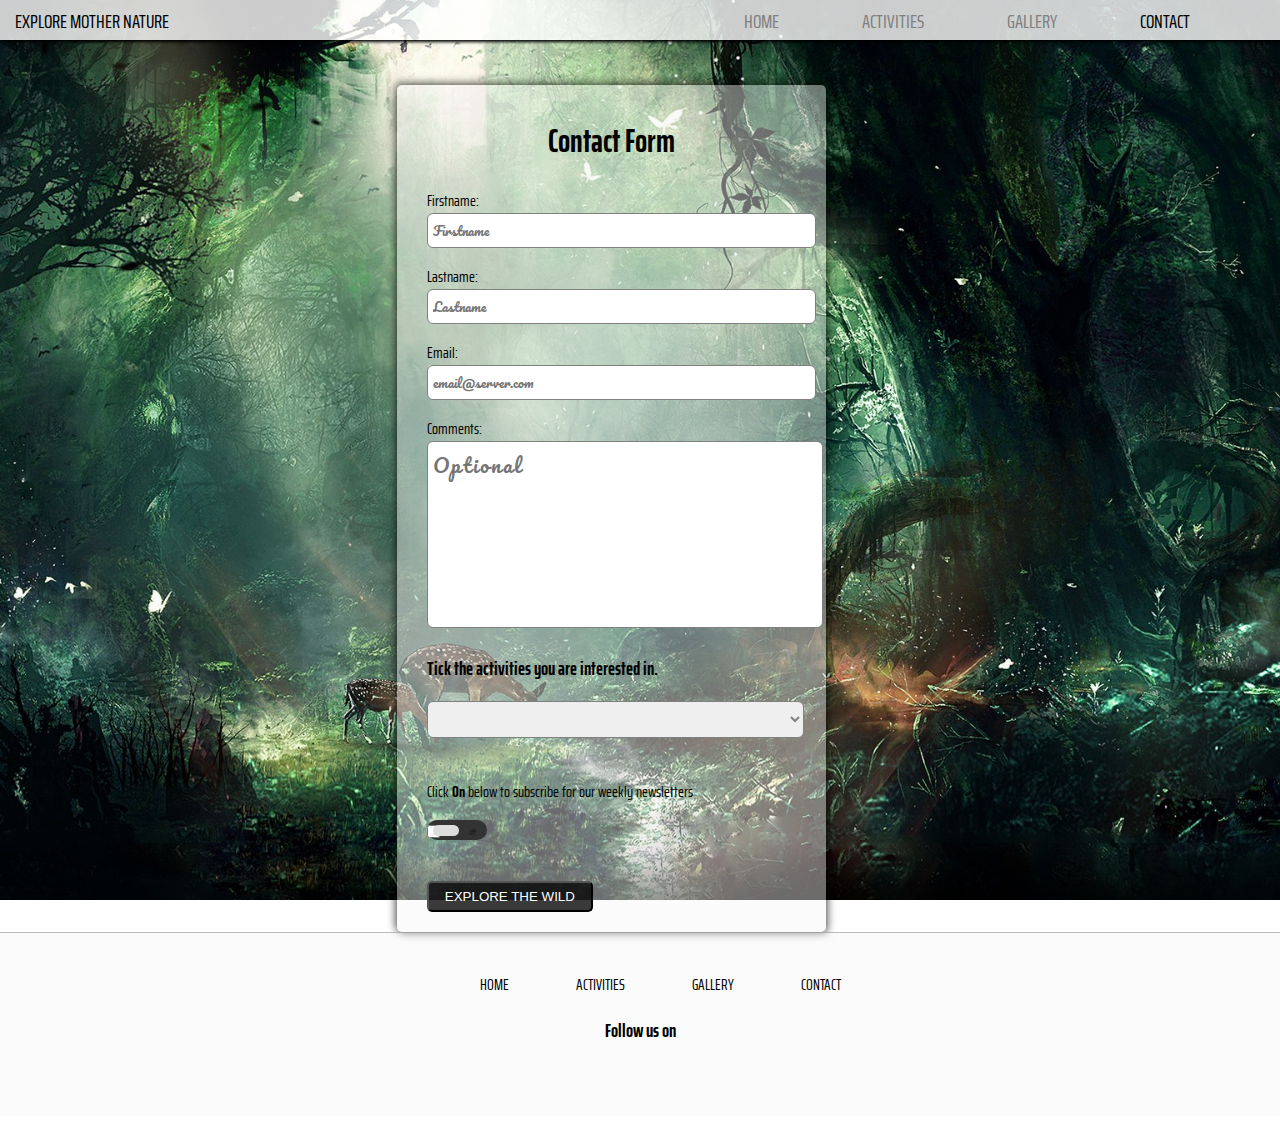
<file: contact.html>
<!DOCTYPE html>
<html>
<head>
    <meta charset="utf-8" />
    <meta http-equiv="X-UA-Compatible" content="IE=edge">
    <title>Contact Us</title>
    <meta name="viewport" content="width=device-width, initial-scale=1">
    <link rel="stylesheet" type="text/css" media="screen" href="css/main.css" />
    <link href="https://fonts.googleapis.com/css?family=Arvo|Merriweather|Quicksand" rel="stylesheet">
    <link href="https://fonts.googleapis.com/css?family=Open+Sans+Condensed:300|Raleway|Saira+Extra+Condensed|Slabo+27px" rel="stylesheet">

    <link rel="stylesheet" href="https://use.fontawesome.com/releases/v5.7.1/css/all.css" integrity="sha384-fnmOCqbTlWIlj8LyTjo7mOUStjsKC4pOpQbqyi7RrhN7udi9RwhKkMHpvLbHG9Sr" crossorigin="anonymous">

    <link href="https://fonts.googleapis.com/css?family=Cedarville+Cursive|Pacifico" rel="stylesheet">

</head>
<!-- My body of my contact form -->
<body class="body">
        <nav class="home-nav contact-nav">
                <ul>
                    <li> <a href="index.html" class="campground">Explore Mother Nature</a> </li>
    
    
    
                    <article id="toggleNav">
                        <li>
                            <a href="index.html">Home</a>
                        </li>
        
                        <li class="dropdown">
                            <a class="dropbtn" href="#">Activities</a>
                            <div class="dropdown-content">
                                <a href="index.html">Camping</a>
                                <a href="index.html">Hiking</a>
                                <a href="index.html">Climbing</a>
                                <a href="index.html">Fishing</a>
                                <a href="index.html">Canoeing</a>
                                <a href="index.html">Hunting</a>
                            </div>
                        </li>
        
                        <li>
                            <a href="gallery.html">Gallery</a>
                        </li>
        
                        <li>
                            <a class="active" href="contact.html">Contact</a>
                        </li>
                    </article>
                    <li>
                        <span class="toggle" onclick="toggleNavigation()">
                            <i class="fa fa-bars">&#8801;</i>
                        </span>
                    </li>
                </ul>
        </nav>
    <!-- my wrapper -->
    <div class="quad">

        <!-- my form list -->
        <main class="form">

            <center><h1>Contact Form</h1></center>

            <span class="form-action"><form action="">

                    <!-- name -->
                    <p>Firstname: <br> <input class="text"  type="text" placeholder="Firstname" required minlength="4" maxlength="12"></p>
    
                    <!-- lastname -->
                    <p>Lastname: <br> <input class="text" type="text" placeholder="Lastname" required minlength="4" maxlength="20"></p>
    
                    <!-- email -->
                    <p>Email: <br> <input class="text" type="email" name="" id="" placeholder="email@server.com" required></p>
    
                    <!-- textbox -->
                    <p>
                        Comments: <br>
                        <textarea name="" id="" cols="30" rows="5" placeholder="Optional"></textarea>
                    </p>
    
                    <!-- checkbox -->
                    <h3>Tick the activities you are interested in.</h3>

                    <select class="text" name="" id="" required>
                            <option value=""></option>
                            <option value="">Camping</option>
                            <option value="">Canoeing</option>
                            <option value="">Climbing</option>
                            <option value="">Fishing</option>
                            <option value="">Hiking</option>
                            <option value="">Hunting</option>
                        </select>
            
                    <br>

                    
                        <!-- <input  type="checkbox" name="Subscribe" id=""> -->
                    <br>
    
                    <p> 
                            Click <b>On</b> below to subscribe for our weekly newsletters
                        <div class="checkboxThree">
                            <input type="checkbox" name="" id="checkboxThreeInput">
                            <label for="checkboxThreeInput"></label>
                        </div>
                    </p> <br>
    
                    <!-- button -->
                    <button class="button" type="submit"  >Explore The Wild</button>
    
                </form></span>
        </main>

        <!-- my footer -->
        <footer class="inyauo">
            <ul class="ul" >
                <li>
                    <a href="index.html">Home</a>
                </li>

                <li>
                    <a href="index.html">Activities</a>
                </li>

                <li>
                    <a href="gallery.html">Gallery</a>
                </li>

                <li>
                    <a class="active" href="#">Contact</a>
                </li>
            </ul>
            
            <!-- follow us -->
            <h3 class="feet">Follow us on</h3>
            <div class="icons">
                <a href="https://www.facebook.com/khanyiso.haman"><i class="fab fa-facebook"></i></a>

                <a href="https://www.instagram.com/khanyisohaman/"><i class="fab fa-instagram"></i></a>
    
                <a href="https://www.linkedin.com/in/khanyiso-haman-459ab716a/"><i class="fab fa-linkedin"></i></a>
            </div>
        </footer>

    </div>

</body>
</html>
</file>
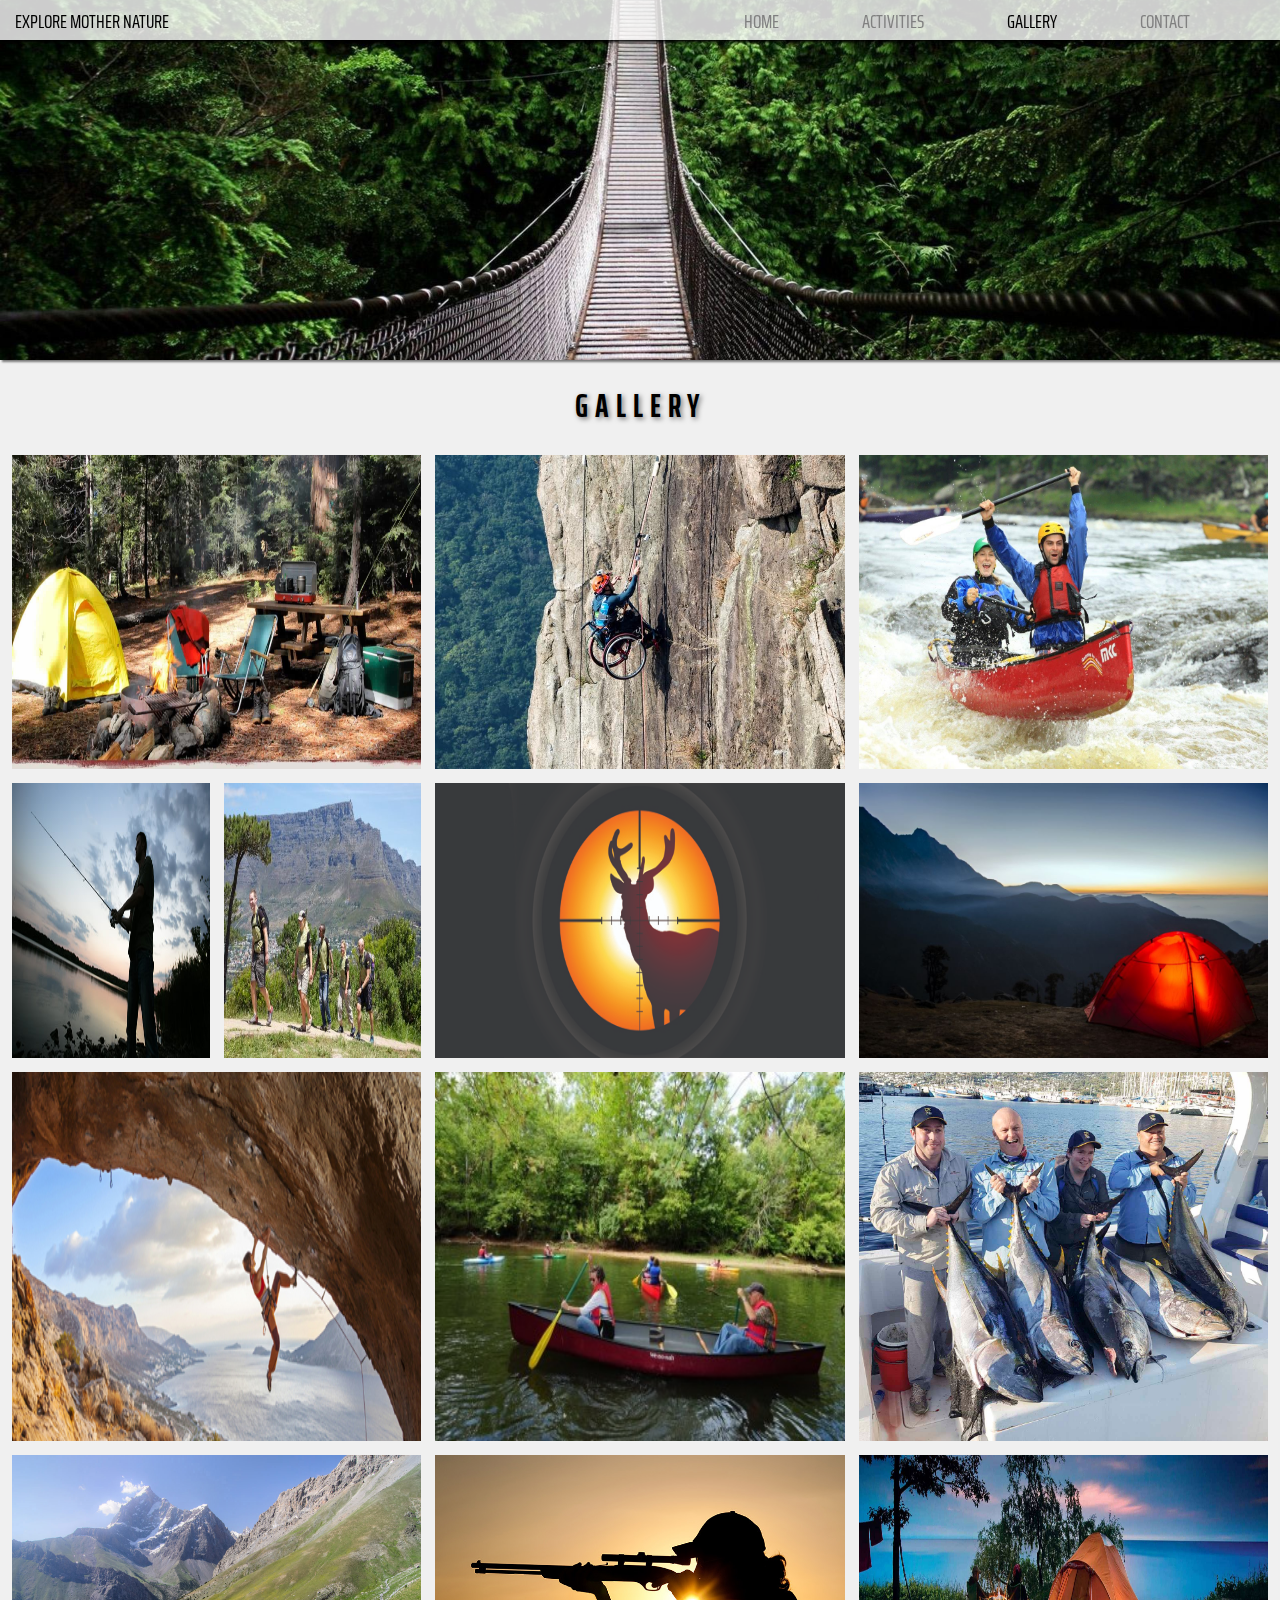
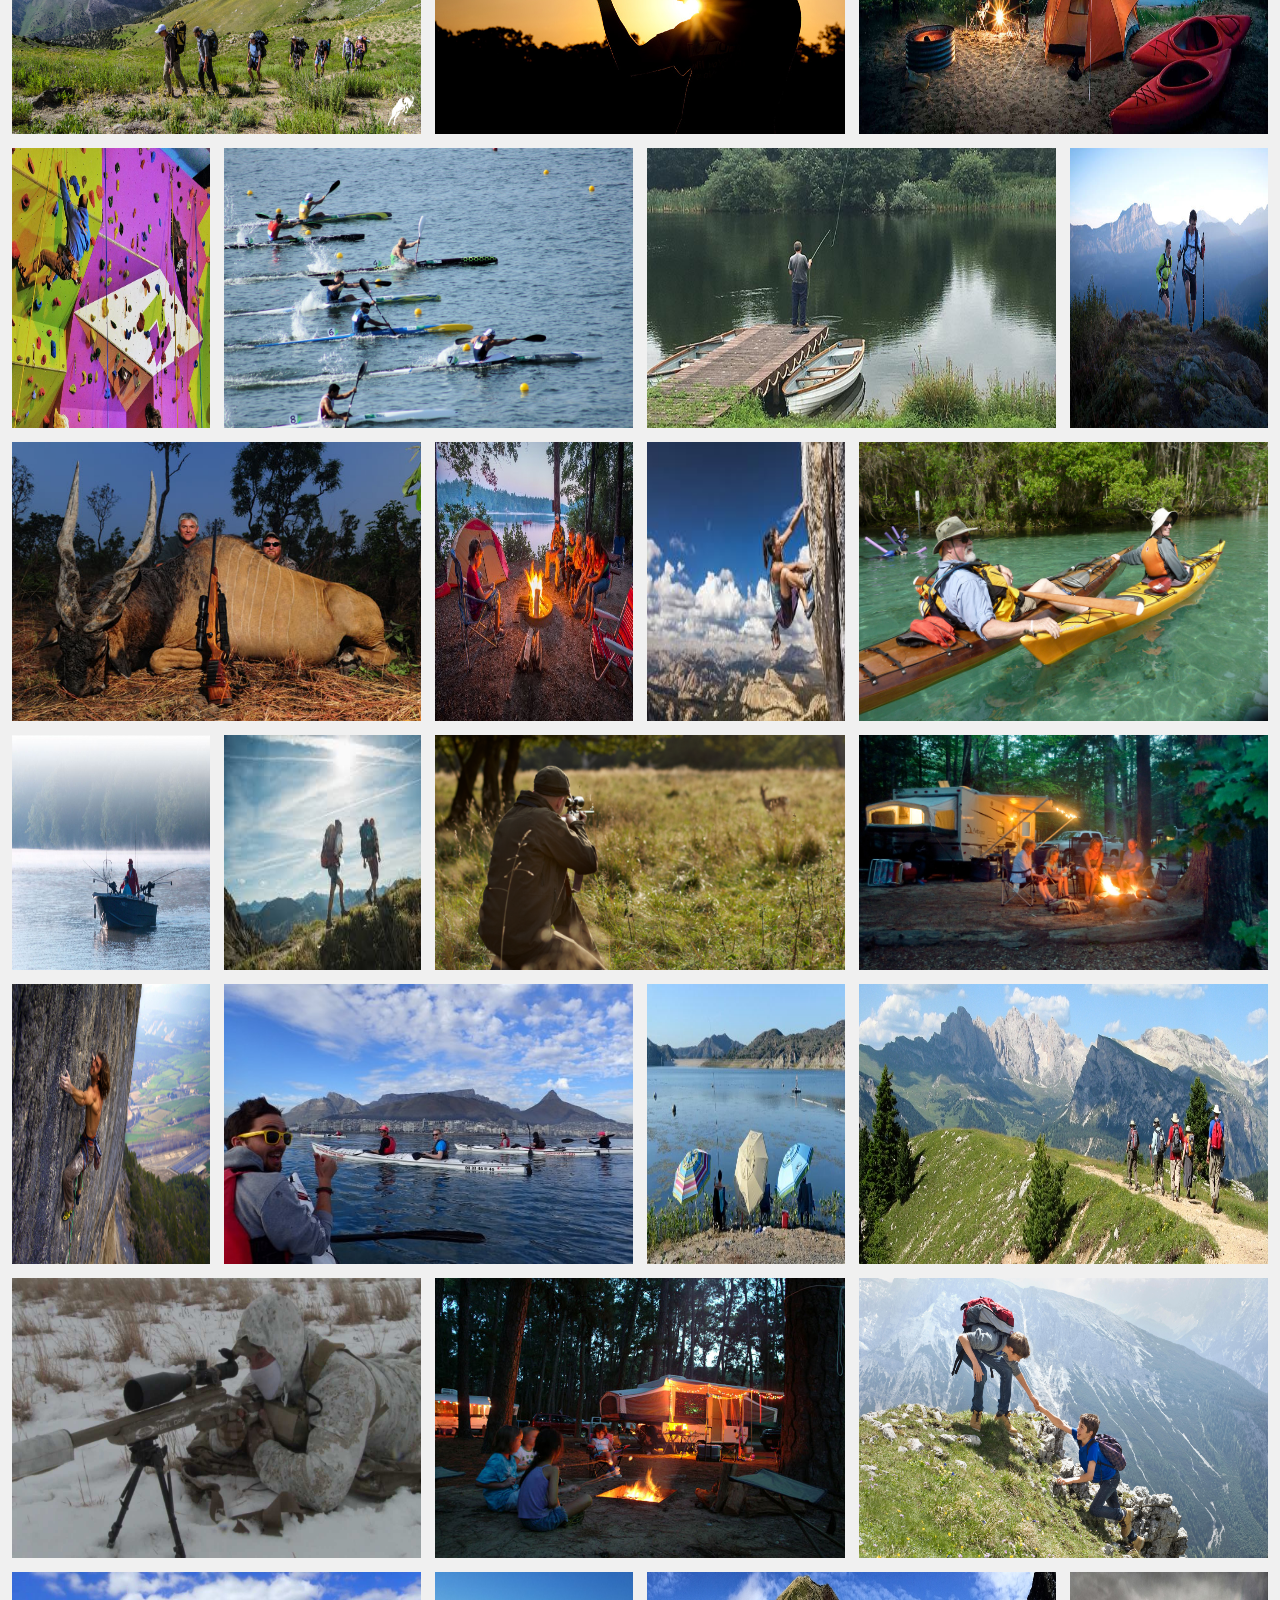
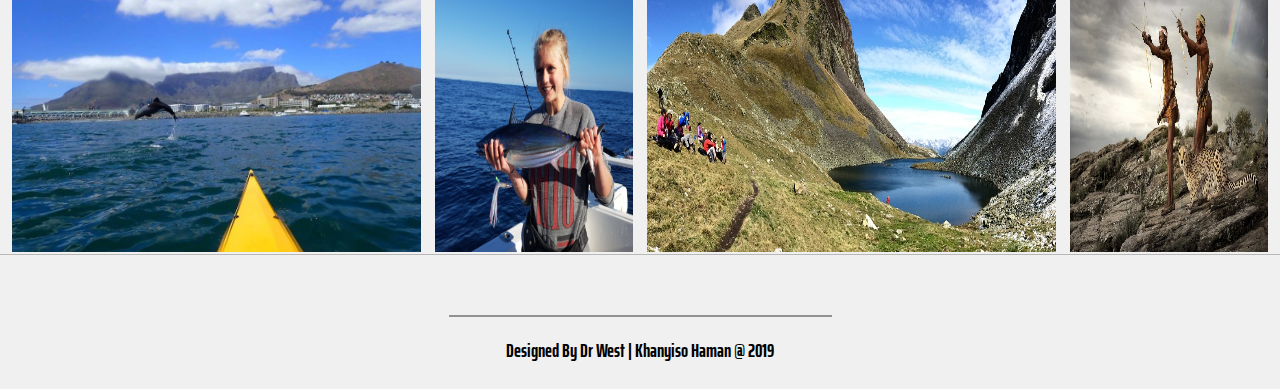
<file: gallery.html>
<!DOCTYPE html>
<html>
<head>
    <meta charset="utf-8" />
    <meta http-equiv="X-UA-Compatible" content="IE=edge">
    <title>Gallery</title>
    <meta name="viewport" content="width=device-width, initial-scale=1">

    <link rel="stylesheet" type="text/css" media="screen" href="css/main.css" /> 
    
    <link href="https://fonts.googleapis.com/css?family=Arvo|Merriweather|Quicksand" rel="stylesheet">
    <link href="https://fonts.googleapis.com/css?family=Open+Sans+Condensed:300|Raleway|Saira+Extra+Condensed|Slabo+27px" rel="stylesheet">

    <link rel="stylesheet" href="https://use.fontawesome.com/releases/v5.7.1/css/all.css" integrity="sha384-fnmOCqbTlWIlj8LyTjo7mOUStjsKC4pOpQbqyi7RrhN7udi9RwhKkMHpvLbHG9Sr" crossorigin="anonymous">

    <script src="js/main.js"></script>

    <style>
        html {
            scroll-behavior: smooth;
        }
    </style>
    
</head>
<body>

    <div class="container">
        <section class="core-front">
            <nav class="home-nav">
                <ul>
                    <li> <a href="index.html" class="campground">Explore Mother Nature</a> </li>
    
    
    
                    <article id="toggleNav">
                        <li>
                            <a href="index.html">Home</a>
                        </li>
        
                        <li class="dropdown">
                            <a class="dropbtn" href="#">Activities</a>
                            <div class="dropdown-content">
                                <a href="index.html">Camping</a>
                                <a href="index.html">Hiking</a>
                                <a href="index.html">Climbing</a>
                                <a href="index.html">Fishing</a>
                                <a href="index.html">Canoeing</a>
                                <a href="index.html">Hunting</a>
                            </div>
                        </li>
        
                        <li>
                            <a class="active" href="gallery.html">Gallery</a>
                        </li>
        
                        <li>
                            <a href="contact.html">Contact</a>
                        </li>
                    </article>
                    <li>
                        <span class="toggle" onclick="toggleNavigation()">
                            <i class="fa fa-bars">&#8801;</i>
                        </span>
                    </li>
                </ul>
            </nav>
        </section>

        <!-- My Masonary Gallery -->
        <h1 class="masonary">Gallery</h1>
        <main class="gallery">

            <!-- First Batch -->
            <article class="gallery-items masonary-item">
                <img src="images/camping/Village-childs-meadow-camping.jpg" alt="">
            </article>

            <article class="gallery-items masonary-item">
                <img src="images/climbing/Wheelchair-bound-athlete-honored-for-climbing-up-mountain.jpg" alt="">
            </article>

            <article class="gallery-items masonary-item">
                <img src="images/conoeing/Canoeing-Northern-England.jpg" alt="">
            </article>

            <article class="gallery-items">
                <img src="images/fishing/fishing-header-photo.jpg" alt="">
            </article>

            <article class="gallery-items">
                <img src="images/hiking/Table-Mountain-hiking-on-Lions-Head.jpg" alt="">
            </article>

            <article class="gallery-items masonary-item">
                <img src="images/hunting/HuntingDeer-SS-Post.jpg" alt="">
            </article>

            <!-- Second Batch -->
            <article class="gallery-items masonary-item">
                <img src="images/camping/camping-2581242_1920.jpg" alt="">
            </article>

            <article class="gallery-items masonary-item">
                <img src="images/climbing/climate-change-and-the-danger-of-rock-climbing.jpg" alt="">
            </article>

            <article class="gallery-items masonary-item">
                <img src="images/conoeing/Canoeing.jpg" alt="">
            </article>

            <article class="gallery-items masonary-item">
                <img src="images/fishing/four-clients-with-tuna-fishing-catch.jpg" alt="">
            </article>

            <article class="gallery-items masonary-item">
                <img src="images/hiking/Trek.jpg" alt="">
            </article>

            <article class="gallery-items masonary-item">
                <img src="images/hunting/KLK-IMAGES-826x550-Hunting.jpg" alt="">
            </article>

            <!-- Third Batch -->
            <article class="gallery-items masonary-item">
                <img src="images/camping/camping-hero_0_0.jpg" alt="">
            </article>

            <article class="gallery-items">
                <img src="images/climbing/climbing_wall-1024x768.jpg" alt="">
            </article>

            <article class="gallery-items masonary-item">
                <img src="images/conoeing/Rio_2016._Canoagem_de_velocidade-Canoe_sprint_(28860179530).jpg" alt="">
            </article>

            <article class="gallery-items masonary-item">
                <img src="images/fishing/hobby-lake-fishing.jpg" alt="">
            </article>

            <article class="gallery-items">
                <img src="images/hiking/decouvrir-randonnee-rapide-fast-speed-hiking-header.jpg" alt="">
            </article>

            <article class="gallery-items masonary-item">
                <img src="images/hunting/Lary.jpg" alt="">
            </article>

            <!-- Fourth Batch -->
            <article class="gallery-items">
                <img src="images/camping/family-friendly-camping.jpg" alt="">
            </article>

            <article class="gallery-items">
                <img src="images/climbing/download.jpg" alt="">
            </article>

            <article class="gallery-items masonary-item">
                <img src="images/conoeing/2016-03-paddling-01.jpg" alt="">
            </article>

            <article class="gallery-items">
                <img src="images/fishing/lake-fishing-fade-1200x720.jpg" alt="">
            </article>

            <article class="gallery-items">
                <img src="images/hiking/images.jpg" alt="">
            </article>

            <article class="gallery-items masonary-item">
                <img src="images/hunting/hunting-promo.png" alt="">
            </article>

            <!-- Fifth Batch -->
            <article class="gallery-items masonary-item">
                <img src="images/camping/maine-camping-13.jpg" alt="">
            </article>

            <article class="gallery-items">
                <img src="images/climbing/mountain-climbing-11.jpg" alt="">
            </article>

            <article class="gallery-items masonary-item">
                <img src="images/conoeing/guided-kayak-adventure.jpg" alt="">
            </article>

            <article class="gallery-items">
                <img src="images/fishing/o3ccso-b88652727z.120160229193637000gp4f3s69.20.jpg" alt="">
            </article>

            <article class="gallery-items masonary-item">
                <img src="images/hiking/index_banner_dolomites_2010_1005.jpg" alt="">
            </article>

            <article class="gallery-items masonary-item">
                <img src="images/hunting/maxresdefault.jpg" alt="">
            </article>

            <!-- Last Batch -->
            <article class="gallery-items masonary-item">
                <img src="images/camping/TPW_TOF_003_800p.jpg" alt="">
            </article>

            <article class="gallery-items masonary-item">
                <img src="images/climbing/mountain-climbing-boys.jpg" alt="">
            </article>

            <article class="gallery-items masonary-item">
                <img src="images/conoeing/jumping-dolphin-in-Cape-Town-Photo-by-Kaskazi-Kayaks.jpg" alt="">
            </article>

            <article class="gallery-items">
                <img src="images/fishing/skipjack-tuna-fishing-hout-bay-cape-town-deep-sea-fishing-1c.jpeg" alt="">
            </article>

            <article class="gallery-items masonary-item">
                <img src="images/hiking/mhh_home_slider_image_col_de_toro_2017_1005x363.jpg" alt="">
            </article>

            <article class="gallery-items ">
                <img src="images/hunting/san-people-2.jpg" alt="">
            </article>

        </main>

        <footer>
                <div class="icons">
                    <a href="https://www.facebook.com/khanyiso.haman"><i class="fab fa-facebook"></i></a>

                    <a href="https://www.instagram.com/khanyisohaman/"><i class="fab fa-instagram"></i></a>
        
                    <a href="https://www.linkedin.com/in/khanyiso-haman-459ab716a/"><i class="fab fa-linkedin"></i></a>
                        <hr>
                        <h3 class="feet">Designed By Dr West | Khanyiso Haman @ 2019</h3> 
                </div>
        </footer>
    </div>

</body>
</html>
</file>
<file: css/main.css>
html {
  scroll-behavior: smooth; }

body {
  background-color: #f0f0f0;
  margin: 0;
  font-family: 'Saira Extra Condensed', sans-serif; }

header {
  height: 100vh;
  background: linear-gradient(rgba(190, 190, 190, 0.384), rgba(7, 7, 7, 0.342)), url(../images/outdoor.jpg);
  background-position: center;
  background-size: cover;
  background-attachment: fixed;
  box-shadow: 1px 1px 56.25% black; }

nav {
  height: 40px;
  background-color: rgba(255, 255, 255, 0.8);
  box-shadow: 2px 2px 3px;
  width: 100%;
  position: fixed;
  z-index: 1;
  font-family: 'Saira Extra Condensed', sans-serif; }
  nav ul {
    list-style: none;
    margin-top: 0;
    text-align: right;
    padding: 0; }
    nav ul li {
      display: inline;
      padding: 5px 25px; }
      nav ul li a {
        font-size: 20px;
        text-decoration: none;
        color: gray;
        padding: 10px 15px;
        text-transform: uppercase; }
      nav ul li .campground {
        text-align: left !important;
        font-size: 20px;
        float: left;
        color: gray;
        padding-top: 5px;
        text-transform: uppercase; }
  nav #toggleNav {
    z-index: 3;
    transform: translate(0px, -66%);
    display: inline; }
  nav #toggleNav.active {
    display: initial; }
  nav .toggle {
    display: none;
    z-index: 1000;
    font-size: 20px;
    color: gray;
    padding: 10px 15px; }

.campground:hover {
  color: black;
  text-decoration: none; }

a:hover {
  text-decoration: underline; }

input {
  border-radius: 6px;
  font-family: 'Pacifico', cursive;
  color: grey;
  margin-left: 0px;
  border: 1px solid;
  padding: 5px; }

select {
  border-radius: 6px;
  font-family: 'Pacifico', cursive;
  color: grey;
  margin-left: 0px;
  border: 1px solid;
  padding: 5px; }

.text {
  width: 377px; }

textarea {
  border-radius: 6px;
  font-family: 'Pacifico', cursive;
  font-size: 20px;
  letter-spacing: 2px;
  color: grey;
  margin-left: 0px;
  border: 1px solid;
  padding: 5px;
  resize: none; }

form {
  padding-left: 20px; }

footer ul {
  list-style: none;
  text-align: center; }
  footer ul li {
    display: inline;
    padding: 17px; }
    footer ul li a {
      font-size: 100%;
      text-decoration: none;
      color: black;
      padding: 15px;
      text-transform: uppercase; }

.main {
  margin: 15px;
  width: auto;
  display: grid;
  grid-gap: 10px;
  grid-template-columns: repeat(1, 1fr);
  grid-template-rows: repeat(auto, 1fr);
  grid-template-areas: "intro" "camping" "canoeing" "climbing" "fishing" "hiking" "hunting"; }

.intro {
  grid-area: intro;
  padding: 50px;
  width: 90vh;
  margin-left: 25%; }

.camping {
  grid-area: camping;
  padding: 20px;
  margin: 20px 0;
  display: grid;
  grid-gap: 30px;
  grid-template-columns: repeat(2, 90vh); }

.canoeing {
  grid-area: canoeing;
  padding: 20px;
  margin: 20px 0;
  display: grid;
  grid-gap: 30px;
  grid-template-columns: repeat(2, 90vh); }

.climbing {
  grid-area: climbing;
  padding: 20px;
  margin: 20px 0;
  display: grid;
  grid-gap: 30px;
  grid-template-columns: repeat(2, 90vh); }

.fishing {
  grid-area: fishing;
  padding: 20px;
  margin: 20px 0;
  display: grid;
  grid-gap: 30px;
  grid-template-columns: repeat(2, 90vh); }

.hiking {
  grid-area: hiking;
  padding: 20px;
  margin: 20px 0;
  display: grid;
  grid-gap: 30px;
  grid-template-columns: repeat(2, 90vh); }

.hunting {
  grid-area: hunting;
  padding: 20px;
  margin: 20px 0;
  display: grid;
  grid-gap: 30px;
  grid-template-columns: repeat(2, 90vh); }

.thumb-grid {
  display: grid;
  grid-gap: 5px;
  grid-template-columns: repeat(1, 1fr);
  grid-template-rows: auto; }

.gallery {
  margin: 0 10px;
  display: grid;
  grid-gap: 10px;
  grid-template-columns: repeat(12, 1fr);
  grid-template-rows: repeat(auto, 1fr); }

@font-face {
  font-family: 'Saira Extra Condensed';
  src: url(../fonts/Saira_Extra_Condensed/SairaExtraCondensed-Regular.ttf); }
/* The container - needed to position the dropdown content */
.dropdown {
  position: relative;
  display: inline-block; }

/* dropdown-content */
.dropdown-content {
  position: absolute;
  display: none;
  background-color: rgba(255, 255, 255, 0.8);
  box-shadow: 2px 2px 5px black;
  min-width: 118px;
  box-shadow: 0px 8px 16px 0px rgba(0, 0, 0, 0.2);
  z-index: 1;
  margin-top: 5px;
  text-align: center; }

/* Links inside the dropdown */
.dropdown-content a {
  font-size: 20px;
  text-decoration: none;
  color: gray;
  padding: 10px 15px;
  text-transform: uppercase;
  text-align: center; }

/* Change color of dropdown links on hover */
.dropdown-content a:hover {
  color: black;
  text-decoration: underline; }

/* Show the dropdown menu on hover */
.dropdown:hover .dropdown-content {
  display: block; }

.hero {
  color: #CCE3DE;
  letter-spacing: 13px;
  text-transform: uppercase;
  text-shadow: 3px 5px 2px black;
  font-size: 48px;
  position: absolute;
  transform: translate(11em, 5em); }

.hero h1 {
  margin-top: 0; }

.fa-chevron-down {
  color: #CCE3DE;
  font-size: 43px;
  position: absolute;
  transform: translate(15.5em, 14em);
  transition: all .5s ease-in; }

.fa-chevron-down:hover {
  text-shadow: 2px 2px 2px black; }

.main {
  margin-top: 30px; }

.intro {
  text-align: center;
  margin-bottom: 20px;
  font-size: 18px; }
  .intro hr {
    margin-top: 7vh;
    height: 2px;
    width: 241px;
    background-color: #8080808f;
    border-style: hidden;
    border-radius: 1px; }

.paragraph {
  width: 100%;
  font-size: 18px;
  margin: 0 auto;
  text-align: start; }

h1 {
  text-align: center; }

.thumbnails {
  padding: 5px; }

.thumbnails a {
  outline: none;
  text-decoration: none; }

.thumb-grid img {
  -webkit-filter: opacity(40%);
  width: 100%;
  height: 100%;
  transform: translate(85px, 0);
  transition: -webkit-filter 1.5s ease-out; }

.thumb-grid img:hover {
  -webkit-filter: opacity(100%);
  transition: -webkit-filter 0.5s ease-out;
  box-shadow: 1px 1px 9px black; }

.button {
  text-decoration: none;
  color: white;
  background-color: #000000c4;
  border-radius: 5px;
  padding: 6px 16px;
  margin-bottom: 10px;
  text-align: center;
  text-transform: uppercase; }

.active {
  color: black; }

.active:hover {
  cursor: default; }

.p-button {
  text-align: center; }

.feet {
  text-align: center; }

footer {
  border-top: 1px solid rgba(128, 128, 128, 0.5);
  padding: 5px; }

.fab {
  font-size: 30px;
  padding: 20px;
  text-shadow: 2px 2px 2px rgba(0, 0, 0, 0.5); }

.fab:hover {
  cursor: pointer; }

.fa-facebook:hover {
  color: #3c5a99; }

.fa-instagram:hover {
  color: #f78c9e; }

.fa-linkedin:hover {
  color: darkblue; }

.icons {
  text-align: center; }

.icons hr {
  width: 30%;
  border-style: solid;
  background-color: rgba(128, 128, 128, 0.596);
  color: rgba(128, 128, 128, 0.596); }

.core-front {
  background: url(../images/Forests-bridges-natural-scenery-hd-wallpaper-backgrounds-1920x1080.jpg);
  background-position: center;
  background-size: cover;
  height: 40vh;
  box-shadow: 2px 2px 2px rgba(0, 0, 0, 0.5); }

.nav-gallery {
  height: 40px; }

.nav-gallery ul {
  padding-top: 0px; }

.gallery-items {
  padding: 2px;
  grid-column: span 2;
  grid-row: span 2; }

.gallery-items img {
  width: 100%;
  height: 100%; }

.masonary {
  text-align: center;
  letter-spacing: 7px;
  text-transform: uppercase;
  text-shadow: 2px 2px 5px rgba(0, 0, 0, 0.5); }

.masonary-item {
  grid-column: span 4;
  grid-row: span 2; }

.gallery-img {
  grid-column: span 3; }

.form {
  width: 32%;
  margin-top: 5vh;
  margin-left: 31%;
  padding: 10px;
  box-shadow: 2px 2px 9px rgba(0, 0, 0, 0.5), -2px -2px 9px rgba(0, 0, 0, 0.5);
  background-color: rgba(245, 245, 245, 0.432);
  border-radius: 5px; }

.ul {
  padding-top: 18px; }

.contact-nav {
  position: initial; }

.contact-a:hover {
  color: black;
  background: none; }

.form-action {
  align-content: center; }

.body {
  background: url(../images/jungle_fantasy_deer_butterflies_night_trees_102121_1920x1080.jpg);
  background-position: center;
  background-size: cover;
  background-attachment: fixed; }

.inyauo {
  background-color: rgba(245, 245, 245, 0.432); }

.checkboxThree {
  width: 60px;
  height: 20px;
  background: #333;
  border-radius: 25px;
  position: relative; }

.checkboxThree:before {
  content: 'On';
  position: absolute;
  top: 6px;
  left: 7.5px;
  height: 2px;
  color: #26ca28;
  font-size: 8px; }

.checkboxThree:after {
  content: 'Off';
  position: absolute;
  top: 6px;
  left: 42px;
  height: 1px;
  color: #111;
  font-size: 8px; }

.checkboxThree label {
  display: block;
  width: 26px;
  height: 11px;
  border-radius: 25px;
  transition: all .5s ease;
  cursor: pointer;
  position: absolute;
  top: 4.5px;
  z-index: 1;
  left: 6px;
  background: #ddd; }

.checkboxThree input[type=checkbox] {
  -webkit-appearance: button-bevel; }

.checkboxThree input[type=checkbox]:checked + label {
  left: 30px;
  background: #26ca28; }

@media (max-width: 790px) and (min-width: 600px) {
  header {
    font-size: 12px;
    height: 100vh; }

  .dropdown-content {
    position: absolute;
    display: none;
    background-color: rgba(116, 110, 110, 0.7);
    border-radius: 5px;
    min-width: 95px;
    box-shadow: 0px 8px 16px 0px rgba(0, 0, 0, 0.2);
    margin-top: 15px; }

  .intro {
    margin-left: 12%; }

  .thumb-grid {
    grid-template-columns: repeat(1, 1fr); }

  .hero {
    transform: translate(5em, 5em); }

  p, .paragraph {
    font-size: 15px;
    width: auto; }

  .home-nav {
    height: 40px;
    width: 100%; }
    .home-nav li {
      padding: 5px 10px; }
    .home-nav a {
      padding: 10px 10px; }

  #toggleNav {
    display: none !important; }

  #toggleNav.active {
    display: initial !important; }

  .toggle {
    display: initial !important; }

  .fa-chevron-down {
    transform: translate(9.5em, 12em); }

  .camping {
    margin: 20px 0;
    display: grid;
    grid-template-columns: repeat(2, 68vh); }

  .thumb-camp {
    display: none; }

  .fishing {
    margin: 20px 0;
    display: grid;
    grid-template-columns: repeat(2, 68vh); }

  .canoeing {
    margin: 20px 0;
    display: grid;
    grid-template-columns: repeat(2, 68vh); }

  .hunting {
    margin: 20px 0;
    display: grid;
    grid-template-columns: repeat(2, 68vh); }

  .hiking {
    margin: 20px 0;
    display: grid;
    grid-template-columns: repeat(2, 68vh); }

  .climbing {
    margin: 20px 0;
    display: grid;
    grid-template-columns: repeat(2, 68vh); }

  .thumb-grid img {
    transform: translate(49px, 0); }

  .feet {
    font-size: 14px; }

  .fab {
    padding: 15px;
    font-size: 35px; }

  .gallery {
    margin: 0 10px;
    display: grid;
    grid-gap: 10px;
    grid-template-columns: repeat(6, 1fr);
    grid-template-rows: repeat(auto, 1fr); }

  .masonary-item {
    grid-column: span 2;
    grid-row: span 1; }

  .gallery-img {
    grid-column: span 2s; }

  .masonary {
    text-align: center;
    letter-spacing: 7px;
    text-transform: uppercase;
    text-shadow: 2px 2px 5px rgba(0, 0, 0, 0.5);
    font-size: 20px; }

  .nav-gallery {
    height: 60px;
    font-size: 15px; }

  ul {
    margin-top: 0; }
    ul li {
      padding: 20px; }
      ul li a {
        padding: 12px; }

  .form {
    width: 45%;
    margin-left: 25%; }

  .text, textarea {
    width: 290px; } }
@media (max-width: 450px) {
  header {
    height: 110vh; }

  nav {
    height: 35px; }
    nav ul {
      padding: 0; }
      nav ul li {
        display: inline;
        padding: 7px; }
        nav ul li a {
          padding: 7px;
          font-size: 11px; }

  #toggleNav {
    display: none !important; }

  #toggleNav.active {
    display: initial !important;
    position: absolute;
    transform: translate(-83%, 14%);
    text-align: center;
    font-size: 25px;
    background-color: rgba(255, 255, 255, 0.8);
    box-shadow: 2px 2px 3px;
    width: 102%;
    height: 10em; }
    #toggleNav.active li {
      padding: 10px;
      display: block; }
    #toggleNav.active a {
      font-size: 20px; }

  .toggle {
    display: initial !important; }

  p, .paragraph {
    font-size: 13px;
    width: auto; }

  .thumbnails {
    border: none; }

  .thumb-grid {
    grid-template-columns: repeat(1, 1fr); }

  .intro {
    margin-left: 5px;
    width: 170px; }

  .thumb-grid img {
    transform: translate(0px, 0); }

  .dropdown-content {
    min-width: 87px; }

  .dropdown-content a {
    padding: 9px; }

  .button {
    padding: 7px;
    font-size: 12px; }

  .feet {
    font-size: 14px; }

  .fab {
    padding: 15px;
    font-size: 30px; }

  .form {
    width: 80%;
    margin-left: 22px; }

  .text, textarea {
    width: 205px; }

  .ul {
    padding: 0; }
    .ul li {
      padding: 5px; }
      .ul li a {
        padding: 7px;
        font-size: 20px; }

  .hero {
    font-size: 26px;
    position: absolute;
    transform: translate(1.5em, 9em); }

  .camping,
  .fishing,
  .canoeing,
  .hunting,
  .hiking,
  .climbing {
    margin: 10px 0 !important;
    grid-template-columns: 1fr; }

  .gallery {
    grid-template-columns: repeat(1, 1fr); }

  .gallery-items {
    padding: 2px;
    grid-column: span 1;
    grid-row: span 1; }

  .masonary {
    text-align: center;
    letter-spacing: 7px;
    text-transform: uppercase;
    text-shadow: 2px 2px 5px rgba(0, 0, 0, 0.5);
    font-size: 20px; } }

/*# sourceMappingURL=main.css.map */
</file>
